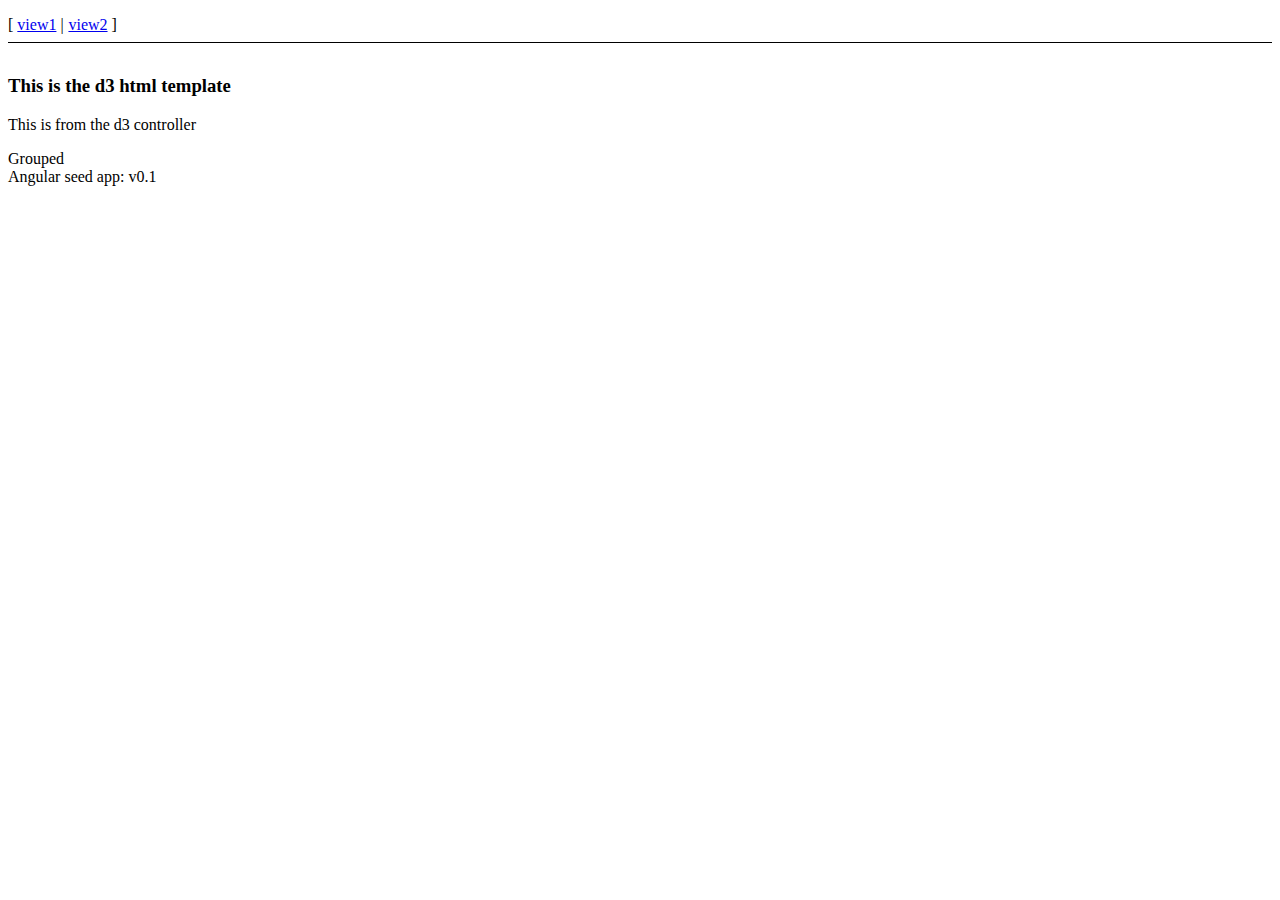
<file: app/index-async.html>
<!doctype html>
<html lang="en">
<head>
  <meta charset="utf-8">
  <style>
    [ng-cloak] {
      display: none;
    }
  </style>
  <script>
    // include angular loader, which allows the files to load in any order
    /*
     AngularJS v1.0.7
     (c) 2010-2012 Google, Inc. http://angularjs.org
     License: MIT
    */
    (function(i){'use strict';function d(c,b,e){return c[b]||(c[b]=e())}return d(d(i,"angular",Object),"module",function(){var c={};return function(b,e,f){e&&c.hasOwnProperty(b)&&(c[b]=null);return d(c,b,function(){function a(a,b,d){return function(){c[d||"push"]([a,b,arguments]);return g}}if(!e)throw Error("No module: "+b);var c=[],d=[],h=a("$injector","invoke"),g={_invokeQueue:c,_runBlocks:d,requires:e,name:b,provider:a("$provide","provider"),factory:a("$provide","factory"),service:a("$provide","service"),
    value:a("$provide","value"),constant:a("$provide","constant","unshift"),filter:a("$filterProvider","register"),controller:a("$controllerProvider","register"),directive:a("$compileProvider","directive"),config:h,run:function(a){d.push(a);return this}};f&&h(f);return g})}})})(window);


    // include a third-party async loader library
    /*!
     * $script.js v1.3
     * https://github.com/ded/script.js
     * Copyright: @ded & @fat - Dustin Diaz, Jacob Thornton 2011
     * Follow our software http://twitter.com/dedfat
     * License: MIT
     */
    !function(a,b,c){function t(a,c){var e=b.createElement("script"),f=j;e.onload=e.onerror=e[o]=function(){e[m]&&!/^c|loade/.test(e[m])||f||(e.onload=e[o]=null,f=1,c())},e.async=1,e.src=a,d.insertBefore(e,d.firstChild)}function q(a,b){p(a,function(a){return!b(a)})}var d=b.getElementsByTagName("head")[0],e={},f={},g={},h={},i="string",j=!1,k="push",l="DOMContentLoaded",m="readyState",n="addEventListener",o="onreadystatechange",p=function(a,b){for(var c=0,d=a.length;c<d;++c)if(!b(a[c]))return j;return 1};!b[m]&&b[n]&&(b[n](l,function r(){b.removeEventListener(l,r,j),b[m]="complete"},j),b[m]="loading");var s=function(a,b,d){function o(){if(!--m){e[l]=1,j&&j();for(var a in g)p(a.split("|"),n)&&!q(g[a],n)&&(g[a]=[])}}function n(a){return a.call?a():e[a]}a=a[k]?a:[a];var i=b&&b.call,j=i?b:d,l=i?a.join(""):b,m=a.length;c(function(){q(a,function(a){h[a]?(l&&(f[l]=1),o()):(h[a]=1,l&&(f[l]=1),t(s.path?s.path+a+".js":a,o))})},0);return s};s.get=t,s.ready=function(a,b,c){a=a[k]?a:[a];var d=[];!q(a,function(a){e[a]||d[k](a)})&&p(a,function(a){return e[a]})?b():!function(a){g[a]=g[a]||[],g[a][k](b),c&&c(d)}(a.join("|"));return s};var u=a.$script;s.noConflict=function(){a.$script=u;return this},typeof module!="undefined"&&module.exports?module.exports=s:a.$script=s}(this,document,setTimeout)

    // load all of the dependencies asynchronously.
    $script([
      'lib/angular/angular.js',
      'js/app.js',
      'js/services.js',
      'js/controllers.js',
      'js/filters.js',
      'js/directives.js'
    ], function() {
      // when all is done, execute bootstrap angular application
      angular.bootstrap(document, ['myApp']);
    });
  </script>
  <title>My AngularJS App</title>
  <link rel="stylesheet" href="css/app.css">
</head>
<body ng-cloak>
  <ul class="menu">
    <li><a href="#/view1">view1</a></li>
    <li><a href="#/view2">view2</a></li>
  </ul>

  <div ng-view></div>

  <div>Angular seed app: v<span app-version></span></div>

</body>
</html>
</file>
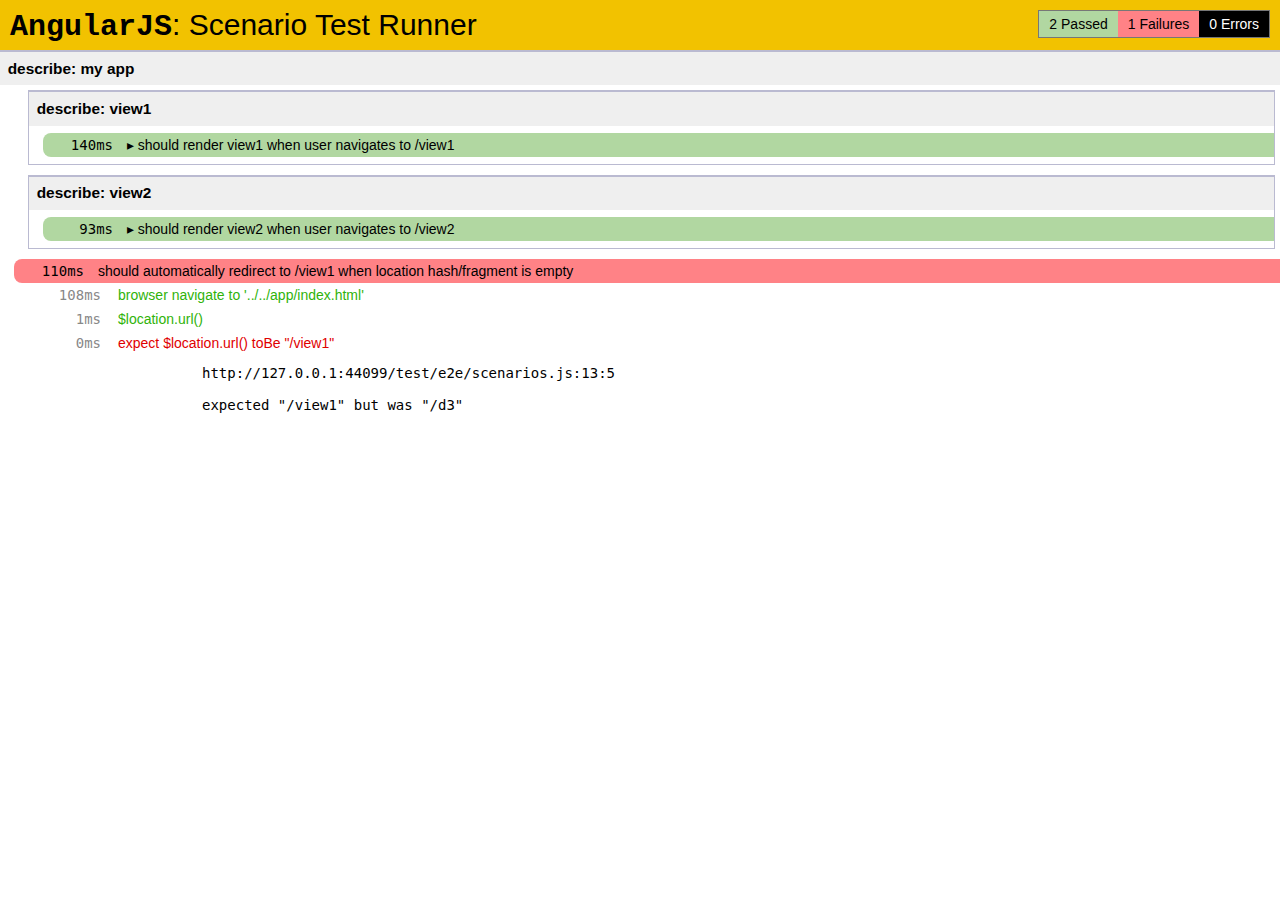
<file: test/e2e/runner.html>
<!doctype html>
<html lang="en">
  <head>
    <title>End2end Test Runner</title>
    <meta charset="utf-8">
    <script src="../lib/angular/angular-scenario.js" ng-autotest></script>
    <script src="scenarios.js"></script>
  </head>
  <body>
  </body>
</html>
</file>
<file: app/css/app.css>
/* app css stylesheet */

.menu {
  list-style: none;
  border-bottom: 0.1em solid black;
  margin-bottom: 2em;
  padding: 0 0 0.5em;
}

.menu:before {
  content: "[";
}

.menu:after {
  content: "]";
}

.menu > li {
  display: inline;
}

.menu > li:before {
  content: "|";
  padding-right: 0.3em;
}

.menu > li:nth-child(1):before {
  content: "";
  padding: 0;
}

.node {
  stroke: #fff;
  stroke-width: 1.5px;
}

.link {
  stroke: #999;
  stroke-opacity: .6;
}
</file>
